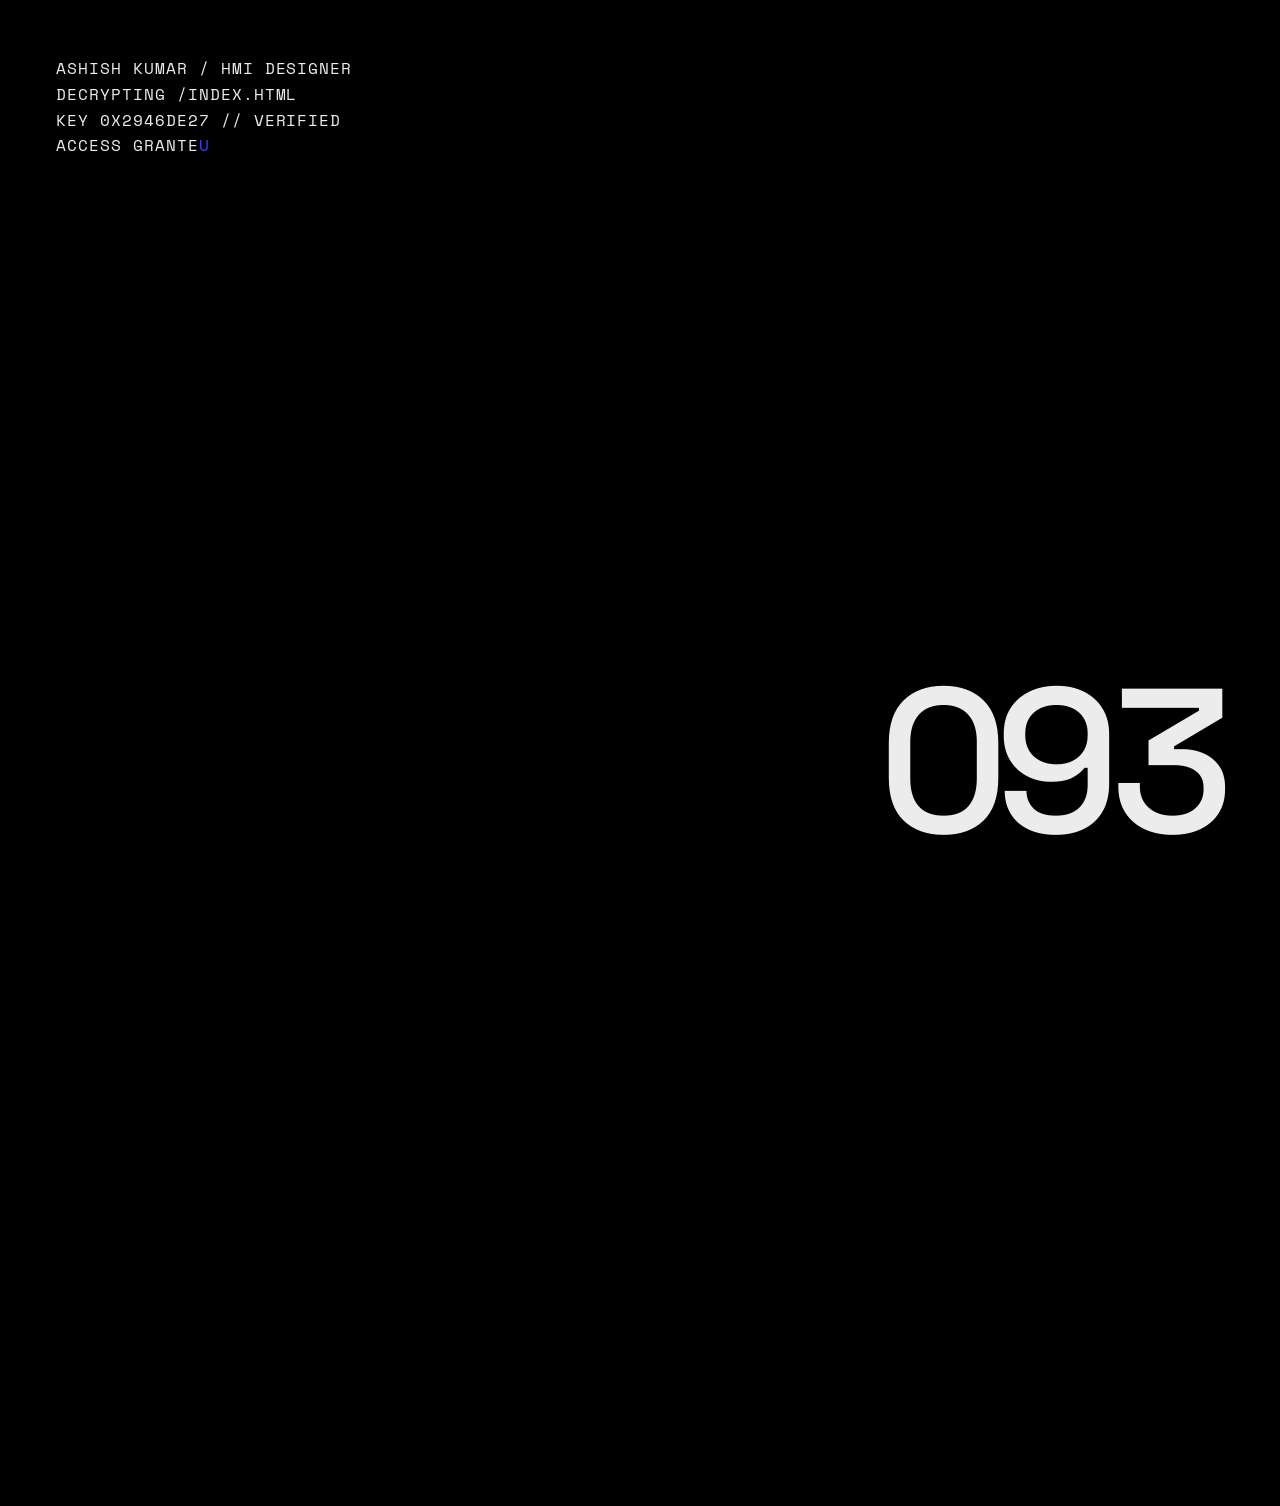
<file: index.html>
<!doctype html>
<html lang="en">
<head>
<meta charset="utf-8">
<meta name="viewport" content="width=device-width, initial-scale=1">
<title>Ashish Kumar, HMI Designer</title>
<meta name="description" content="Portfolio of Ashish Kumar, a multidisciplinary designer in Torino, Italy, specializing in automotive UX/UI, HMI and HUD systems.">
<meta property="og:title" content="Ashish Kumar, HMI Designer">
<meta property="og:description" content="Portfolio of Ashish Kumar, a multidisciplinary designer in Torino, Italy, specializing in automotive UX/UI, HMI and HUD systems.">
<meta property="og:type" content="website">
<meta property="og:url" content="https://designbyashish.com/">
<meta property="og:image" content="https://designbyashish.com/media/og-image.png">
<meta name="twitter:card" content="summary_large_image">
<link rel="icon" href="data:,">
<link rel="stylesheet" href="/assets/lenis.css">
<link rel="stylesheet" href="/assets/style.css">
<link rel="stylesheet" href="/assets/home.css">
<link rel="preload" href="/assets/fonts/space-grotesk-latin-wght-normal.woff2" as="font" type="font/woff2" crossorigin>
<script>try{var t=localStorage.getItem("theme");if(t)document.documentElement.dataset.theme=t}catch(e){}
try{if(!matchMedia("(prefers-reduced-motion: reduce)").matches)document.documentElement.classList.add("js")}catch(e){}</script>
</head>
<body class="home">
<div id="curtain"></div><div id="cband"></div>
<header class="topbar">
  <a id="email" class="email" href="#"></a>
  <p id="roleLine" class="role"><span class="arrow">↳</span><span id="roleText"></span></p>
  <div class="topright"><time id="clock" class="clock"></time></div>
</header>

<section class="hero" id="hero">
  <h1 class="bigname" id="bigname"><span id="nameWrap"><span id="nameFirst"></span> <span id="nameLast"></span></span></h1>
</section>

<main>
  <section class="strip" id="heroImages"></section>

  <section class="intro">
    <h2 id="introHeading"></h2>
    <p id="introText"></p>
  </section>

  <section class="works" id="works">
    <div class="sec-head"><h2 id="worksHeading"></h2><p id="worksYears"></p></div>
    <div class="grid" id="grid"></div>
  </section>

  <section class="exp">
    <h2>Experiences</h2>
    <div class="exp-cols" id="exp"></div>
  </section>
</main>

<footer class="foot" id="foot"></footer>

<script src="/assets/lenis.min.js"></script>
<script src="/assets/main.js"></script>
</body>
</html>
</file>
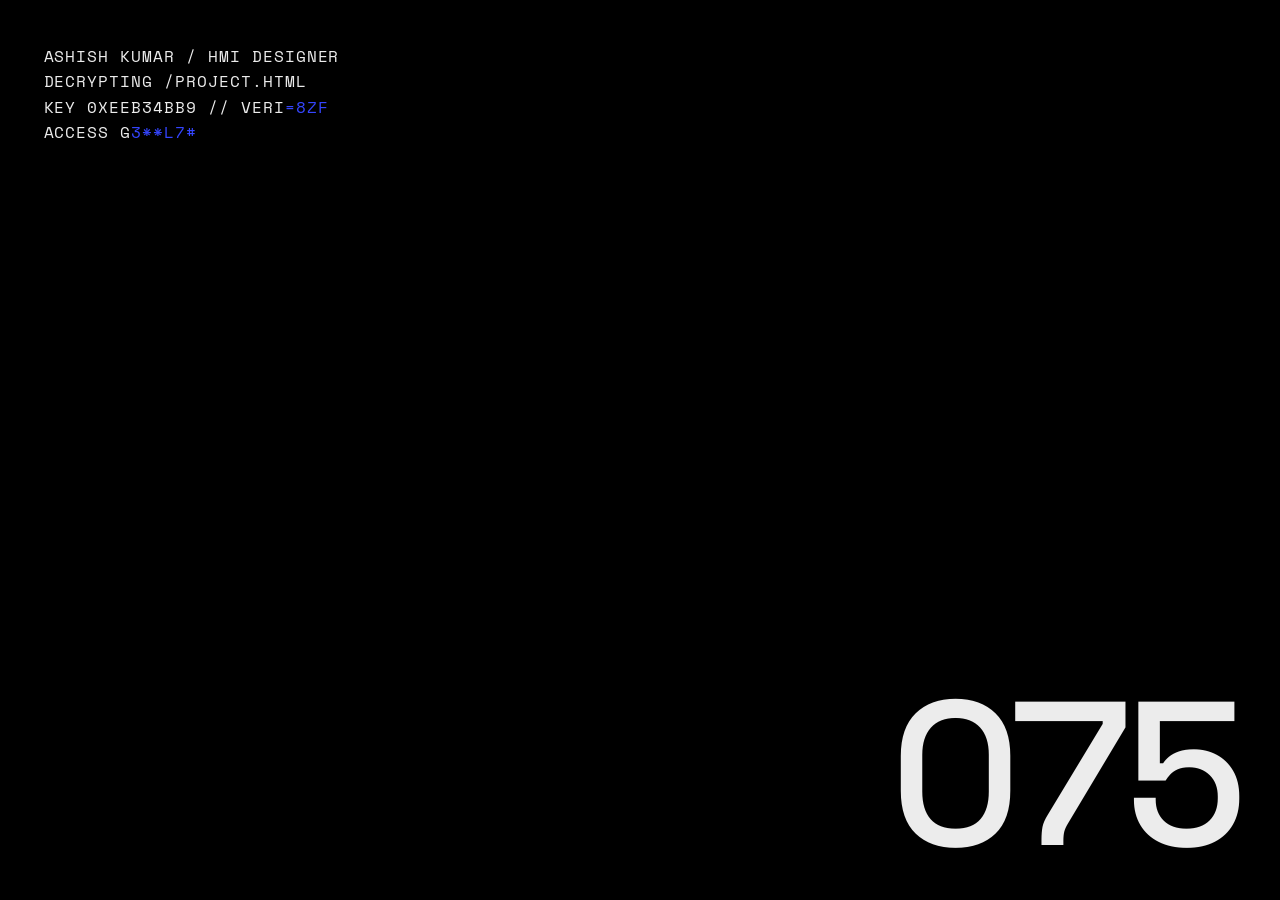
<file: project.html>
<!doctype html>
<html lang="en">
<head>
<meta charset="utf-8">
<meta name="viewport" content="width=device-width, initial-scale=1">
<title>Projects | Ashish Kumar</title>
<meta name="description" content="Portfolio of Ashish Kumar, HMI Designer based in Torino, Italy.">
<link rel="stylesheet" href="/assets/lenis.css">
<link rel="stylesheet" href="/assets/style.css">
<link rel="preload" href="/assets/fonts/space-grotesk-latin-wght-normal.woff2" as="font" type="font/woff2" crossorigin>
<script>try{var t=localStorage.getItem("theme");if(t)document.documentElement.dataset.theme=t}catch(e){}
try{if(!matchMedia("(prefers-reduced-motion: reduce)").matches)document.documentElement.classList.add("js")}catch(e){}</script>
</head>
<body class="project">
<div id="curtain"></div><div id="cband"></div>
<header class="topbar">
  <nav class="crumbs"><a href="/">Home</a><span>↳</span><a href="/#works">Works</a><span>↳</span><b id="crumb"></b></nav>
  <div class="topright"><button id="themeBtn" class="theme" aria-label="Toggle light and dark mode"><svg width="14" height="14" viewBox="0 0 14 14"><circle cx="7" cy="7" r="6" fill="none" stroke="currentColor" stroke-width="1.4"/><path d="M7 1a6 6 0 0 0 0 12z" fill="currentColor"/></svg></button><time id="clock" class="clock"></time></div>
</header>
<main id="page"></main>
<footer class="foot" id="foot"></footer>
<script src="/assets/lenis.min.js"></script>
<script src="/assets/main.js"></script>
</body>
</html>
</file>
<file: assets/lenis.css>
html.lenis,html.lenis body{height:auto}.lenis.lenis-smooth [data-lenis-prevent]{overscroll-behavior:contain}.lenis.lenis-stopped{overflow:clip}.lenis.lenis-smooth iframe{pointer-events:none}
</file>
<file: assets/style.css>
@font-face{font-family:"Space Grotesk";font-weight:300 700;font-style:normal;font-display:swap;src:url(/assets/fonts/space-grotesk-latin-wght-normal.woff2) format("woff2");unicode-range:U+0000-00FF,U+0131,U+0152-0153,U+02BB-02BC,U+02C6,U+02DA,U+02DC,U+2000-206F,U+2074,U+20AC,U+2122,U+2191,U+2193,U+2212,U+2215,U+FEFF,U+FFFD}
@font-face{font-family:"Space Grotesk";font-weight:300 700;font-style:normal;font-display:swap;src:url(/assets/fonts/space-grotesk-latin-ext-wght-normal.woff2) format("woff2");unicode-range:U+0100-02BA,U+02BD-02C5,U+02C7-02CC,U+02CE-02D7,U+02DD-02FF,U+0304,U+0308,U+0329,U+1D00-1DBF,U+1E00-1E9F,U+1EF2-1EFF,U+2020,U+20A0-20AB,U+20AD-20C0,U+2113,U+2C60-2C7F,U+A720-A7FF}
@font-face{font-family:"Space Mono";font-weight:400;font-display:swap;src:url(/assets/fonts/space-mono-latin-400-normal.woff2) format("woff2")}
@font-face{font-family:"Space Mono";font-weight:700;font-display:swap;src:url(/assets/fonts/space-mono-latin-700-normal.woff2) format("woff2")}
:root{
  --bg:#000; --bg2:#0b0b0b; --fg:#ececec; --muted:#8c8c8c; --line:#2a2a2a; --pill:#101010;
  --pad:clamp(16px,3.4vw,48px);
  --font:"Space Grotesk",system-ui,-apple-system,"Segoe UI",sans-serif;
  --mono:"Space Mono",ui-monospace,monospace;
}
:root[data-theme="light"]{--bg:#f2f1ee;--bg2:#e8e7e3;--fg:#0c0c0c;--muted:#6b6b6b;--line:#cfcdc8;--pill:#fff}
*{box-sizing:border-box;margin:0;padding:0}
/* Selected text turns blue, no highlight box (same as the Framer site) */
::selection{background:transparent;color:#1522ff;-webkit-text-fill-color:#1522ff}
::-moz-selection{background:transparent;color:#1522ff}
body,body *{-webkit-user-select:text;user-select:text}
button,.theme{-webkit-user-select:none;user-select:none}
html{background:var(--bg)}
body{background:var(--bg);color:var(--fg);font-family:var(--font);font-weight:400;line-height:1.35;-webkit-font-smoothing:antialiased;overflow-x:hidden}
body.project{background:var(--bg2)}
a{color:inherit;text-decoration:none}
img,video{display:block;max-width:100%}
button{font:inherit;color:inherit;background:none;border:0;cursor:pointer}

/* top bar */
.topbar{position:absolute;top:0;left:0;right:0;z-index:20;display:grid;grid-template-columns:1fr 1fr 1fr;align-items:start;padding:var(--pad);font-size:12px;letter-spacing:.01em}
.project .topbar{position:relative;grid-template-columns:1fr auto}
.email:hover{opacity:.6}
.role{display:flex;gap:14px;line-height:1.2;justify-self:center;width:max-content}
.topright{justify-self:end;display:flex;gap:16px;align-items:center}
.clock{font-variant-numeric:tabular-nums;color:var(--muted)}
.theme{font-size:14px;opacity:.7}.theme:hover{opacity:1}
.crumbs{display:flex;gap:10px}.crumbs span{opacity:.5}.crumbs a:hover{opacity:.6}

/* hero */
.hero{position:relative;height:100svh;min-height:560px;overflow:hidden}
.bigname{position:absolute;left:0;right:0;bottom:0;text-align:center;white-space:nowrap;font-weight:500;letter-spacing:-.06em;line-height:.9;font-size:min(16.2vw,calc((100svh - 80px)*.4));padding-bottom:.04em}
.tags{position:absolute;inset:0}
.tag{position:absolute;left:0;top:0;display:inline-flex;align-items:center;gap:10px;font-family:var(--mono);font-size:clamp(14px,1.55vw,22px);padding:.7em 1.3em;border-radius:999px;background:var(--pill);border:1px solid var(--line);white-space:nowrap;cursor:grab;will-change:transform;touch-action:pan-y;user-select:none}
.tag:active{cursor:grabbing}
.tag i{width:.55em;height:.55em;border-radius:50%;background:currentColor;display:inline-block}
.tag.round{width:clamp(44px,4.4vw,64px);height:clamp(44px,4.4vw,64px);padding:0;justify-content:center;background:#fff;color:#000;border:0;font-family:var(--font);font-size:clamp(22px,2.3vw,32px)}
:root[data-theme="light"] .tag.round{background:#0c0c0c;color:#fff}

/* sections */
main{position:relative}
.strip{display:grid;grid-template-columns:1fr 1fr;gap:var(--pad);padding:0 var(--pad)}
.media{position:relative;overflow:hidden;background:linear-gradient(135deg,#161616,#0a0a0a)}
:root[data-theme="light"] .media{background:linear-gradient(135deg,#dcdad5,#cfcdc8)}
.media>img,.media>video{width:100%;height:100%;object-fit:cover}
.p-title .media.missing{display:none}
.media.missing::after{content:attr(data-name);position:absolute;inset:auto 12px 10px 12px;font:11px var(--mono);color:#666}
.strip .media{aspect-ratio:16/10}
.intro{display:grid;grid-template-columns:1fr 1fr;gap:var(--pad);padding:clamp(120px,22vw,320px) var(--pad) clamp(100px,16vw,240px);align-items:end}
.intro h2{font-weight:400;font-size:clamp(26px,3vw,44px);line-height:1.12;letter-spacing:-.02em;max-width:12em}
.intro p{font-size:13px;max-width:26em}
.intro strong,.about strong{font-weight:700}
.sec-head{padding:0 var(--pad) 28px}
.sec-head h2{font-weight:400;font-size:clamp(26px,3vw,44px);letter-spacing:-.02em}
.sec-head p{font-size:12px;color:var(--muted);margin-top:6px}
.grid{display:grid;grid-template-columns:1fr 1fr;gap:56px var(--pad);padding:0 var(--pad)}
.card{display:block}
.card .media{aspect-ratio:4/3;transition:transform .5s cubic-bezier(.2,.7,.2,1)}
.card:hover .media>*{transform:scale(1.04)}
.card .media>*{transition:transform .8s cubic-bezier(.2,.7,.2,1)}
.card .meta{display:flex;justify-content:space-between;font-size:12px;margin-top:10px}
.card .meta span:last-child{color:var(--muted)}

.exp{display:grid;grid-template-columns:1fr 1fr 1fr;gap:var(--pad);padding:clamp(120px,16vw,240px) var(--pad) 60px}
.exp h2{font-weight:400;font-size:clamp(26px,3vw,44px);letter-spacing:-.02em}
.exp-cols{grid-column:2/4;display:grid;grid-template-columns:1fr 1fr;gap:var(--pad);font-size:12px}
.exp-cols small{display:block;color:var(--muted);margin-bottom:14px;font-size:12px}
.exp-cols p{line-height:1.25}.exp-cols p+p{color:var(--muted)}

/* footer */
.foot{padding:20px var(--pad) var(--pad)}
.foot .art{max-width:min(720px,70vw);margin:0 auto 24px;aspect-ratio:16/6}
.back-next{display:flex;justify-content:space-between;font-size:12px;padding:clamp(40px,6vw,90px) 0 clamp(60px,10vw,140px)}
.back-next a:hover{opacity:.6}
.contact{display:grid;grid-template-columns:1fr 1fr 1fr;align-items:center;font-size:12px;gap:var(--pad)}
.contact .pills{display:flex;gap:8px;justify-self:center}
.contact time{justify-self:end;color:var(--muted);font-variant-numeric:tabular-nums}
.pill{display:inline-block;padding:.5em 1em;border:1px solid var(--line);border-radius:6px;font-size:12px;transition:background .2s,color .2s}
.pill:hover{background:var(--fg);color:var(--bg)}

/* project page */
.p-head{display:grid;grid-template-columns:1fr 1fr 1fr;gap:var(--pad);padding:clamp(60px,10vw,150px) var(--pad) clamp(60px,8vw,110px);align-items:start}
.p-title{grid-column:1/3;display:flex;gap:28px;align-items:center;justify-content:center;justify-self:end;margin-right:12%}
.p-title img{width:clamp(48px,6vw,86px);height:auto;object-fit:contain}
.p-title h1{font-weight:400;font-size:clamp(28px,3.3vw,46px);letter-spacing:-.02em}
.p-over{grid-column:3;font-size:12px;max-width:28em}
.p-over small{display:block;font-size:10px;letter-spacing:.04em;margin-bottom:6px;text-transform:uppercase}
.p-top{display:grid;gap:var(--pad);padding:0 var(--pad);grid-template-columns:repeat(var(--n,2),1fr)}
.p-top .media{aspect-ratio:16/10}
.about{display:grid;grid-template-columns:1fr 1fr;gap:var(--pad);padding:clamp(80px,12vw,180px) var(--pad);align-items:start}
.about h2{font-weight:400;font-size:clamp(26px,3vw,44px);letter-spacing:-.02em}
.about .body{font-size:12px;max-width:34em;margin-left:auto;margin-right:clamp(0px,8vw,120px)}
.about .body p{margin-bottom:1em}.about .body ul{margin:0 0 1em 1.2em}.about .body li{margin-bottom:.2em}
.pax{text-align:center;padding:0 var(--pad) 60px;font-size:12px}
.pax h2{font-weight:400;font-size:clamp(24px,2.4vw,34px);margin-bottom:18px;letter-spacing:-.01em}
.pax p{margin-bottom:12px}
.shots{display:grid;gap:clamp(28px,4vw,56px);padding:0 var(--pad);justify-items:center}
.shot{width:min(100%,1120px)}
.shot .media{aspect-ratio:16/9}
.shot.is-image .media{aspect-ratio:auto;min-height:200px}
.shot h3{font-weight:400;font-size:clamp(18px,1.8vw,26px);letter-spacing:-.01em;margin:0 0 14px}
.pax-v{width:min(100%,1120px);margin:28px auto 0;text-align:left}
.pax-v .media{aspect-ratio:16/9}
.nf{min-height:100svh;display:grid;place-content:center;gap:16px;text-align:center}.nf h1{font-size:72px;font-weight:500}

@media (max-width:760px){
  .topbar{grid-template-columns:1fr auto;row-gap:14px}.role{grid-column:1/3;grid-row:2;justify-self:start}
  .bigname{font-size:19.5vw}
  .strip,.intro,.grid,.about{grid-template-columns:1fr}
  .exp{grid-template-columns:1fr}.exp-cols{grid-column:1}
  .contact{grid-template-columns:1fr;gap:16px}.contact .pills,.contact time{justify-self:start}
  .p-head{grid-template-columns:1fr}.p-title,.p-over{grid-column:1;justify-self:start;margin:0}
  .p-top{grid-template-columns:1fr}.about .body{margin:0}
}
@media (prefers-reduced-motion:reduce){.card .media>*{transition:none}}

/* page wipe: blue cover + light band, driven by main.js */
#curtain,#cband{position:fixed;inset:0;z-index:200;pointer-events:none}
#curtain{background:#1522ff}
#cband{background:#ececec;clip-path:polygon(0 0,0 0,0 0)}
html:not(.js) #curtain,html:not(.js) #cband{display:none}

/* ---- project pages: title/heading on the left column edge, overview/paragraph on the right column edge ---- */
@media (min-width:761px){
  body.project .p-head{grid-template-columns:1fr 1fr;column-gap:var(--pad)}
  body.project .p-title{grid-column:1;justify-self:start;justify-content:flex-start;margin:0}
  body.project .p-over{grid-column:2;max-width:none}
  body.project .p-over>*{max-width:34em}
  body.project .about{grid-template-columns:1fr 1fr;column-gap:var(--pad)}
  body.project .about .body{margin:0;max-width:34em}
}

/* decrypt preloader (the #curtain overlay) */
#curtain{background:#000;color:#ececec;z-index:9999;padding:var(--pad);display:flex;flex-direction:column;justify-content:space-between;font-family:var(--mono);overflow:hidden}
#cband{display:none!important}
#curtain .pl{font-size:clamp(12px,1.25vw,20px);line-height:1.6;letter-spacing:.06em;text-transform:uppercase}
#curtain .pr{white-space:pre}
#curtain .pr i{font-style:normal;color:#3445ff}
#curtain .pn{align-self:flex-end;font:500 clamp(72px,16vw,300px)/.8 var(--font);letter-spacing:-.06em;font-variant-numeric:tabular-nums}

/* project pages: images/videos expand once from the corner, then stay full size */
html.js body.project [data-img]{clip-path:inset(0 78% 70% 0)}
body.project .shot,body.project .p-top,body.project .pax-v{position:relative}
body.project .dim{position:absolute;z-index:3;font:400 11px/1 var(--mono);letter-spacing:.02em;color:var(--muted);white-space:nowrap;pointer-events:none;opacity:0;transition:opacity .25s}
</file>
<file: assets/home.css>
/* Homepage only. Proportions measured from the live Framer site (1200px design width). */
body.home{
  --pad:4.4vw;          /* page side margin */
  --gap:2vw;            /* gap between image tiles */
  --small:clamp(13px,1.25vw,26px);   /* body / label text */
  --h2:clamp(26px,3.5vw,88px);       /* section titles */
  font-size:var(--small);
}

/* top bar: email | role (starts at 2nd column) | clock */
.home .topbar{grid-template-columns:repeat(3,1fr);column-gap:var(--gap);padding:var(--pad);font-size:var(--small);line-height:1.15}
.home .role{justify-self:start;gap:.7em;width:auto}
.home .clock{color:var(--muted)}

/* hero: name sits on the bottom edge, a sliver of the images peeks under it */
.home .hero{height:calc(100svh - 3vw);min-height:480px}
.home .bigname{padding:0 var(--pad);font-size:15.3vw;line-height:1;letter-spacing:-.06em;bottom:2vw}
.home #nameWrap{display:inline-block}

.home .strip{gap:var(--gap)}
.home .strip .media{aspect-ratio:16/10}

/* intro */
.home .intro{padding:8vw var(--pad) 20vw;align-items:start;column-gap:var(--gap)}
.home .intro h2{font-size:clamp(24px,3.1vw,76px);line-height:1.2;letter-spacing:-.025em;max-width:13em}
.home .intro p{font-size:var(--small);max-width:21em;line-height:1.3}

/* selected works */
.home .sec-head{padding:0 var(--pad) 1.6vw}
.home .sec-head h2,.home .exp h2{font-size:var(--h2);letter-spacing:-.03em;line-height:1.1}
.home .sec-head p{font-size:calc(var(--small)*.8);margin-top:.5em}
.home .grid{gap:3.4vw var(--gap)}
.home .card .media{aspect-ratio:16/9}
.home .card .meta{font-size:var(--small);margin-top:.6em}

/* experiences */
.home .exp{padding:9vw var(--pad) 3vw;column-gap:var(--gap)}
.home .exp-cols{font-size:var(--small);column-gap:var(--gap)}
.home .exp-cols small{font-size:calc(var(--small)*.8);margin-bottom:1.1em}
.home .exp-cols p{line-height:1.2}

/* footer: wide artwork, then contact row on the same 3 columns */
.home .foot{padding:0 var(--pad) var(--pad)}
.home .foot .art{max-width:none;margin:0;aspect-ratio:1600/529;background:none}
.home .foot .art>img{object-fit:contain}
.home .contact{font-size:var(--small);column-gap:var(--gap);padding-top:1vw}
.home .contact>span{text-transform:uppercase}
.home .contact .pills{justify-self:start;gap:.5em}
.home .pill{font-size:calc(var(--small)*.85);border-radius:.4em;padding:.45em .9em}

@media (max-width:760px){
  body.home{--pad:5vw;--gap:3vw;--small:14px;--h2:8.5vw}
  .home .topbar{grid-template-columns:1fr auto}
  .home .role{grid-column:1/3;grid-row:2}
  .home .hero{height:calc(100svh - 12vw)}
  .home .intro{padding:12vw var(--pad) 28vw;row-gap:5vw}
  .home .intro h2{font-size:8vw}
  .home .grid{gap:7vw var(--gap)}
  .home .exp{padding-top:22vw;row-gap:6vw}
  .home .contact{row-gap:4vw}
}

/* ================= Entrance animations (Enerblock-style) ================= */
:root{--ease-out:cubic-bezier(.16,1,.3,1)}

/* hide things until their moment (only when JS is on and motion is allowed) */
html.js body.home #nameWrap:not(.is-ready):not(.is-done),
html.js body.home #introHeading:not(.is-ready):not(.is-done),
html.js body.home #worksHeading:not(.is-ready):not(.is-done),
html.js body.home .exp h2:not(.is-ready):not(.is-done),
html.js body.home #email:not(.is-ready):not(.is-done),
html.js body.home #roleText:not(.is-ready):not(.is-done),
html.js body.home #worksYears:not(.is-ready):not(.is-done),
html.js body.home .meta span:not(.is-ready):not(.is-done),
html.js body.home .exp-cols > div > *:not(.is-ready):not(.is-done),
html.js body.home .contact > span:not(.is-ready):not(.is-done){visibility:hidden}

/* headings: the block (same colour as the text) */
.ln{display:block;position:relative;width:max-content;max-width:100%}
.ln.ln-inline{display:inline-block}
.ln-b{position:absolute;inset:0;background:currentColor;pointer-events:none;clip-path:inset(0 100% 0 0)}

/* labels: typing cursor */
.cur{display:inline-block;width:.55em;height:.95em;margin-left:1px;background:currentColor;vertical-align:-.12em}

/* images: clipped from the corner, scrubbed by scroll */
html.js body.home [data-img]{clip-path:inset(0 78% 70% 0)}
.home .strip,.home .card,.home .foot{position:relative}
.dim{position:absolute;z-index:3;font:400 calc(var(--small)*.62)/1 var(--font);letter-spacing:.02em;color:var(--muted);white-space:nowrap;pointer-events:none;opacity:0;transition:opacity .25s}

/* paragraphs / clock / buttons: plain fade */
html.js body.home #introText,html.js body.home #clock,html.js body.home .contact time{opacity:0;transition:opacity .9s ease .5s}
html.js body.home #introText.is-in,html.js body.home #clock.is-in,html.js body.home .contact time.is-in{opacity:1}
html.js body.home .contact .pills a{opacity:0;transform:translateY(10px);transition:opacity .8s ease,transform .9s var(--ease-out),background .2s,color .2s}
html.js body.home .contact .pills a.is-in{opacity:1;transform:none}

/* ---- Enerblock-style heading block wipe + typed labels ---- */
.is-block{position:relative}
html.js body.home .is-block .w{overflow:visible;padding:0;margin:0}
html.js body.home .is-block .w-in{transform:none;opacity:0;transition:none}
html.js body.home .is-block.is-in .w-in{opacity:1;transition:opacity 0s linear var(--sw,0s)}
.blk{position:absolute;background:currentColor;transform:scaleX(0);transform-origin:left;pointer-events:none}
.is-block.is-in .blk{animation:blkIn var(--bi,.38s) cubic-bezier(.7,0,.3,1) var(--bd,0s) forwards,blkOut var(--bo,.6s) cubic-bezier(.55,0,.2,1) calc(var(--bd,0s) + var(--bi,.38s)) forwards}
@keyframes blkIn{from{transform:scaleX(0);transform-origin:left}to{transform:scaleX(1);transform-origin:left}}
@keyframes blkOut{from{transform:scaleX(1);transform-origin:right}to{transform:scaleX(0);transform-origin:right}}
html.js body.home [data-scr]:not(.is-in){visibility:hidden}
.cur{display:inline-block;width:.55em;height:.85em;margin-left:1px;background:currentColor;vertical-align:-.08em}

/* name: one big block wipe */
.home #nameWrap{position:relative}
.home .bigname.is-block{position:absolute}

/* image strip: tiles grow with the scroll and show their size */
.home .strip .cell{position:relative;aspect-ratio:16/10}
.home .strip .cell .media{position:absolute;left:0;top:0;aspect-ratio:auto}
.rd{position:absolute;font-size:calc(var(--small)*.62);color:var(--muted);white-space:nowrap;font-variant-numeric:tabular-nums;pointer-events:none}
</file>
